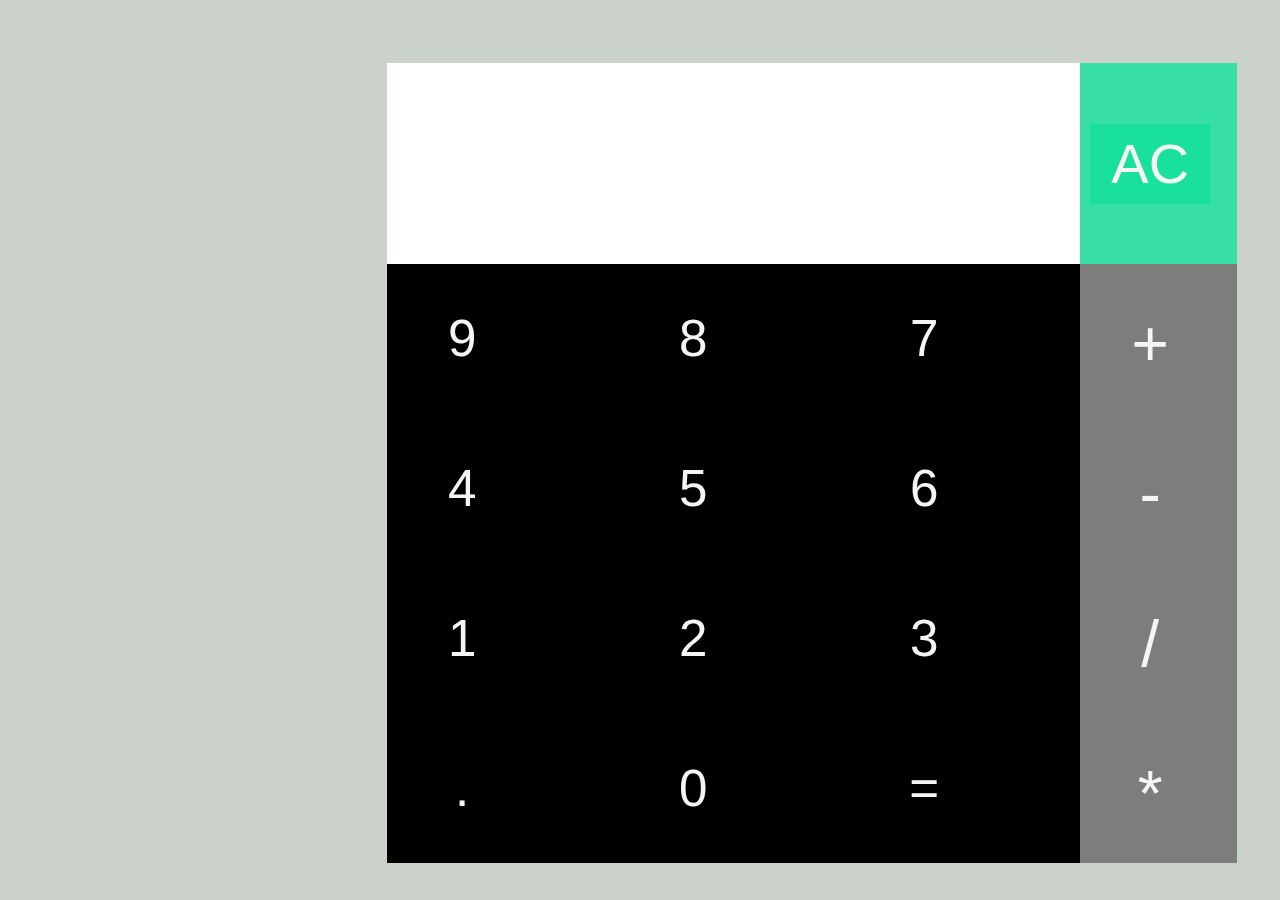
<file: vandan sostware task/calculator/index.html>
<!DOCTYPE html>
<html>
	<head>
		<title>Page Title</title>
        <link rel="stylesheet" href="index.css">
	</head>
	<body>
		
			
			
      <table cellspacing="0" cellpadding="0">
		  <tr>
			  <td  style="background-color: white;"  colspan="3"> <input type="text" id="one"></td>
			  <td style="background-color: rgba(20, 224, 156, 0.807)"><input type="button" value="AC" id="two" onclick="calci()" ></td>
			  </tr>

              <tr>
                <td   ><input type="button" value="9" id="com" onclick="numbers('9')"></td>
                <td><input type="button" value="8" id="com" onclick="numbers('8')"></td>
                <td><input type="button" value="7" id="com" onclick="numbers(7)"></td>
                <td class="side" ><input type="button" value="+"  id="cell"  onclick="numbers('+')"></td>
      
     
                </tr>


				  <tr>
					  <td><input type="button" value="4" id="com" onclick="numbers('4')"></td>
				<td><input type="button" value="5" id="com" onclick="numbers('5')"></td>
				<td><input type="button" value="6" id="com" onclick="numbers('6')"></td>
				<td  class="side" ><input type="button" value="-" id="cell" onclick="numbers('-')"></td>

					  </tr>

				
                      <tr>
                        <td><input type="button" value="1" id="com" onclick="numbers('1')"></td>
                        <td><input type="button" value="2" id="com" onclick="numbers('2')"></td>
                        <td><input type="button" value="3" id="com" onclick="numbers('3')"></td>
                        <td  class="side" ><input type="button" value="/" id="cell" class="side" onclick="numbers('/')"></td>
                          </tr>      

						  <tr>
                            <td><input type="button" value="." id="com" onclick="numbers('.')"></td>
							  <td><input type="button" value="0" id="com"  class="side" onclick="numbers(0)"></td>
				
				<td><input type="button" value="=" id="com" onclick="calculate()"></td>
				<td  class="side" ><input type="button" value="*" id="cell" onclick="numbers('*')"></td>
							  </tr>




	  </table>
         
<script>
	function calci()
	{
		document.getElementById('one').value=""
	}

	function numbers(value)
	{
		document.getElementById('one').value+=value
	}
    function calculate()
	{
	  var a=document.getElementById('one').value
	  var b=eval(a)
      document.getElementById('one').value=b;
	}
	
	</script>

    <!--
        <script>
		var a=Number(prompt("PRESS 1 FOR START PRESS 2 FOR EXIT"))
		if(a==1)
		{
			alert("WELOCME TO THE CALCULATOR WORLD")
		}
		else
		{
			alert("COME WHEN U NEED")
		}
		</script>
    -->
	








	
		
	</body>
</html>
</file>
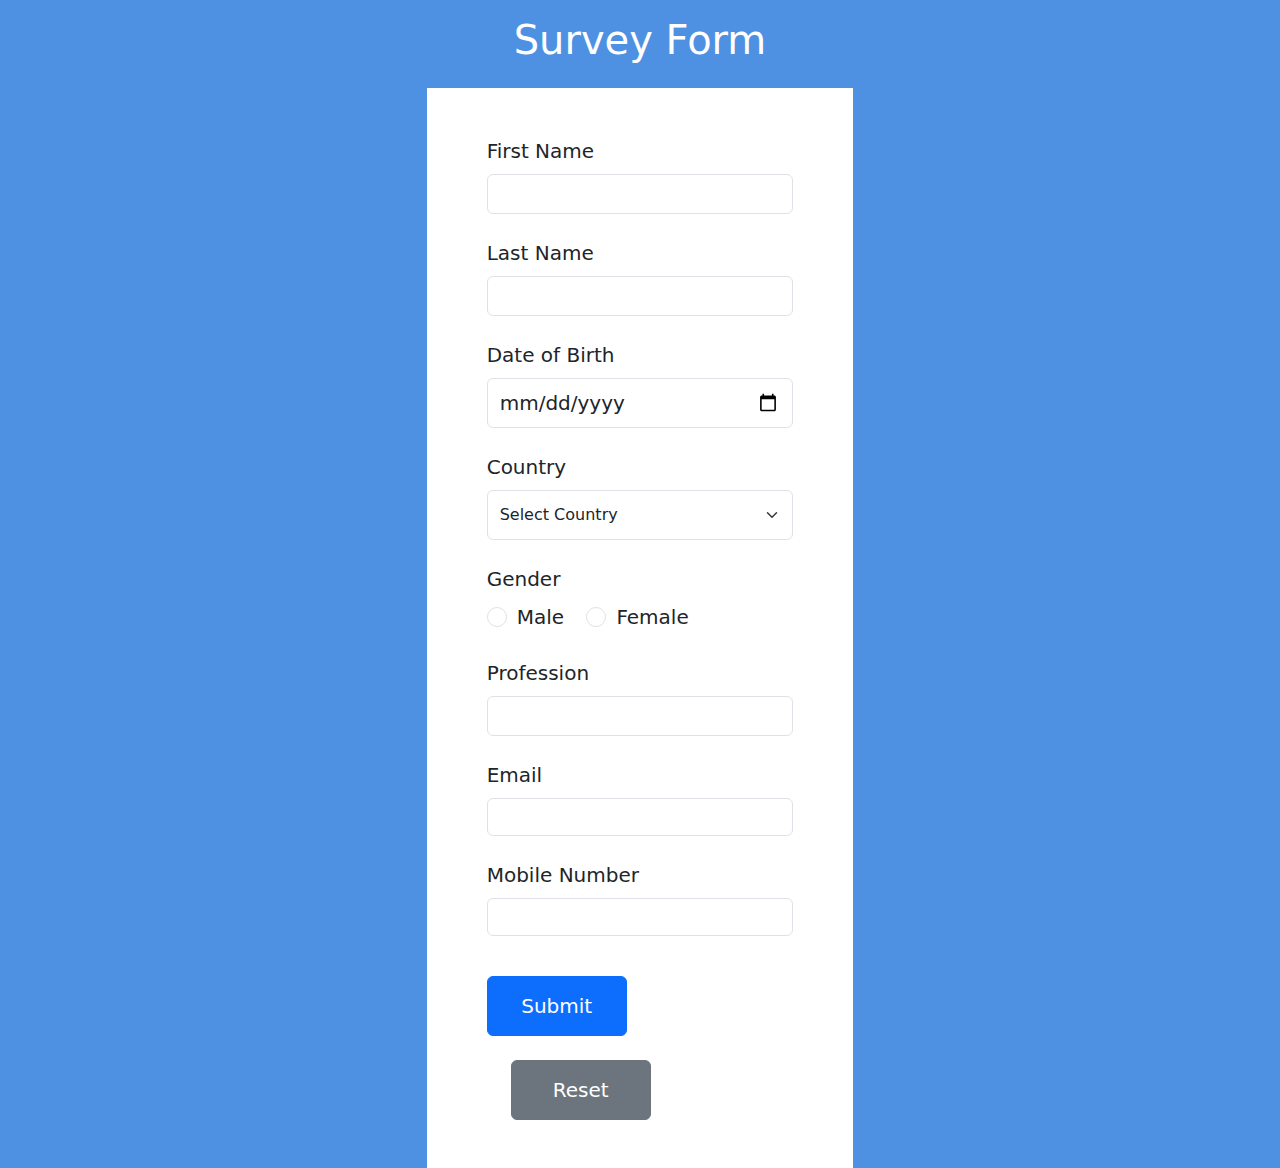
<file: vandan sostware task/surveyform/index.html>
<!DOCTYPE html>
<html>
<head>
    <meta charset="UTF-8">
    <title>Survey Form</title>
    <link rel="stylesheet" href="https://cdn.jsdelivr.net/npm/bootstrap@5.3.0/dist/css/bootstrap.min.css">

  
</head>
<body style="background-color: rgb(78, 145, 226);">

    <h1 class="text-center mt-3 text-white ">Survey Form</h1>
    <div class="container col-lg-4  bg-white mt-4">
        
        <form id="surveyForm" class="p-5 fs-5" >
            <div class="mb-3">
                <label for="firstName" class="form-label">First Name</label>
                <input type="text" class="form-control " id="firstName" style="height: 40px;" required>
            </div>
            <div class="mb-3 mt-4">
                <label for="lastName" class="form-label">Last Name</label>
                <input type="text" class="form-control" id="lastName" style="height: 40px;" required>
            </div>
            <div class="mb-3 mt-4">
                <label for="dob" class="form-label">Date of Birth</label>
                <input type="date" class="form-control fs-5" id="dob" style="height: 50px;" required>
            </div>
            <div class="mb-3 mt-4">
                <label for="country" class="form-label">Country</label>
                <select class="form-select" style="height: 50px;" class="fs-5" id="country" required>
                    <option value="" selected disabled class="fs-5">Select Country</option>
                    <option value="USA" class="fs-5">United States</option>
                    <option value="Canada" class="fs-5">Canada</option>
                    <option value="UK" class="fs-5">United Kingdom</option>
                    <option value="Canada" class="fs-5">India</option>
                    <option value="UK" class="fs-5">Australia</option>
                </select>
            </div>
            <div class="mb-3 mt-4">
                <div>
                    <label class="form-label">Gender</label>
                </div>

                <div class="form-check form-check-inline">
                    <input class="form-check-input" type="radio" value="Male" id="genderMale" name="gender[]">
                    <label class="form-check-label" for="genderMale">Male</label>
                </div>
                <div class="form-check form-check-inline">
                    <input class="form-check-input" type="radio" value="Female" id="genderFemale" name="gender[]">
                    <label class="form-check-label" for="genderFemale">Female</label>
                </div>
            </div>
            <div class="mb-3 mt-4">
                <label for="profession" class="form-label">Profession</label>
                <input type="text" class="form-control" id="profession" style="height: 40px;" required>
            </div>
            <div class="mb-3 mt-4">
                <label for="email" class="form-label">Email</label>
                <input type="email" class="form-control" id="email" required>
            </div>
            <div class="mb-3 mt-4">
                <label for="mobile" class="form-label">Mobile Number</label>
                <input type="tel" class="form-control" id="mobile" required>
            </div>
            <button type="submit" class="btn btn-primary mt-4 fs-5" style="height: 60px;width: 140px;">Submit</button>
            <button type="reset" class="btn btn-secondary ms-4 mt-4 fs-5" style="height: 60px;width: 140px;">Reset</button>
        </form>
    </div>

    <!-- Adding a Bootstrap modal of the Result -->
    <div class="modal fade" id="successModal" tabindex="-1" aria-labelledby="successModalLabel" aria-hidden="true">
        <div class="modal-dialog modal-lg">
            <div class="modal-content">
                <div class="modal-header d-flex justify-content-center">
                    <h5 class="modal-title text-success fs-3 " id="successModalLabel">Form Submitted Successfully</h5>
                </div>
                
                <div class="modal-body p-4 fs-5">
                    <div class="row">
                        <div class="col-4 ms-4">
                            <p><strong>First Name:</strong></p>
                            <p><strong>Last Name:</strong></p>
                            <p><strong>Date of Birth:</strong></p>
                            <p><strong>Country:</strong></p>
                            <p><strong>Gender:</strong></p>
                            <p><strong>Profession:</strong></p>
                            <p><strong>Email:</strong></p>
                            <p><strong>Mobile Number:</strong></p>
                        </div>
                        <div class="col-4">
                            <p><span id="modalFirstName"></span></p>
                            <p><span id="modalLastName"></span></p>
                            <p><span id="modalDOB"></span></p>
                            <p><span id="modalCountry"></span></p>
                            <p><span id="modalGender"></span></p>
                            <p><span id="modalProfession"></span></p>
                            <p><span id="modalEmail"></span></p>
                            <p><span id="modalMobile"></span></p>
                        </div>
                    </div>
                </div>
                
                <div class="modal-footer">
                    <button type="button" class="btn btn-primary" data-bs-dismiss="modal" onclick="resetForm()">Close</button>
                </div>
            </div>
        </div>
    </div>

    <script>
        // Function to reset the form
        function resetForm() {
            document.getElementById('surveyForm').reset();
        }

        function validateName(name) {
            const regex = /^[A-Za-z ]+$/; // Allow only letters and spaces
            return regex.test(name);
        }
       
        function validateEmail(email) {
            const regex = /^\S+@\S+\.\S+$/; 
            return regex.test(email);
        }

        function validateMobile(mobile) {
            const regex = /^[0-9]{10}$/; // Allowing only 10-digit numbers
            return regex.test(mobile);
        }

        
        function handleSubmit(event) {
            event.preventDefault(); 

            const firstName = document.getElementById('firstName').value;
            const lastName = document.getElementById('lastName').value;
            const dob = document.getElementById('dob').value;
            const country = document.getElementById('country').value;
            const gender = document.querySelector('input[name="gender[]"]:checked');
            const profession = document.getElementById('profession').value;
            const email = document.getElementById('email').value;
            const mobile = document.getElementById('mobile').value;

            if (!validateName(firstName) || !validateName(lastName)) {
                alert('First name and last name should contain only letters and spaces.');
            } else if (dob === '') {
                alert('Please select a date of birth.');
            } else if (country === '') {
                alert('Please select a country.');
            } else if (!gender) {
                alert('Please select a gender.');
            } else if (profession.trim() === '') {
                alert('Profession cannot be empty.');
            } else if (!validateEmail(email)) {
                alert('Please enter a valid email address.');
            } else if (!validateMobile(mobile)) {
                alert('Mobile number should contain exactly 10 digits.');
            } else {
                // Setting the label name and values to the modal
                document.getElementById('modalFirstName').textContent = firstName;
                document.getElementById('modalLastName').textContent = lastName;
                document.getElementById('modalDOB').textContent = dob;
                document.getElementById('modalCountry').textContent = country;
                document.getElementById('modalGender').textContent = gender.value;
                document.getElementById('modalProfession').textContent = profession;
                document.getElementById('modalEmail').textContent = email;
                document.getElementById('modalMobile').textContent = mobile;

                // displaying the modal
                const modal = new bootstrap.Modal(document.getElementById('successModal'));
                modal.show();
            }
        }

        document.getElementById('surveyForm').addEventListener('submit', handleSubmit);
    </script>

    <script src="https://cdn.jsdelivr.net/npm/bootstrap@5.3.0/dist/js/bootstrap.min.js"></script>
</body>
</html>
</file>
<file: vandan sostware task/calculator/index.css>
body 
{
  background-color: rgb(203, 210, 203);
  
}

table{
    height: 800px;
    width: 850px;
  margin-top: 5%;
  margin-left: 30%;
    
}

#one
{
    height: 120px;
    width: 530px;
    font-size:4rem;
   border: none;
   margin-left: 40px;
    
}

#two
{
    background-color: rgba(20, 224, 156, 0.807);
    height: 80px;
    width: 120px;
    font-size: 3.5rem;
    margin-left: 10px;
    border: none;
    color: whitesmoke;
}

#com
{
    height: 80px;
    width: 100px;
    font-size: 3.2rem;
    border: none;
    background-color: black;
    color: whitesmoke;
    margin-left: 25px;
}

.side
{
   background-color: rgb(125, 125, 123); 
  
}


td{
    background-color: black;
}

#cell
{
    background-color: rgb(125, 125, 123); 
    height: 80px;
    width: 100px;
    font-size: 4rem;
    border: none;
    color: whitesmoke;
    margin-left: 20px;
    margin-top: 11px;
}
</file>
